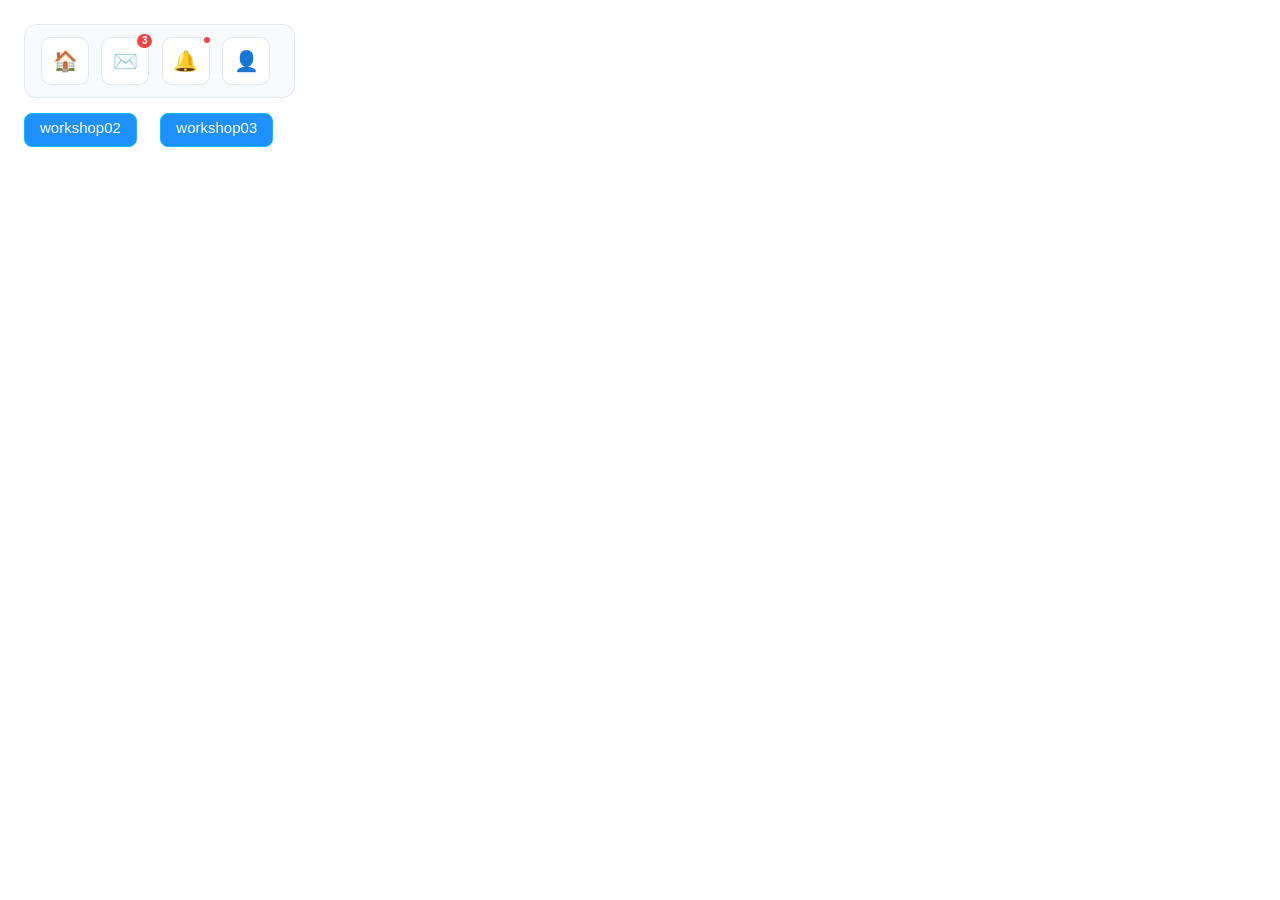
<file: index.html>
<!DOCTYPE html>
<html lang="en">
<head>
    <meta charset="UTF-8">
    <meta name="viewport" content="width=device-width, initial-scale=1.0">
    <link rel="stylesheet" href="./workshop1.css">
    <link rel="stylesheet" href="./main.css">
    <title>Document</title>
</head>
<body>
    <div class="toolbar">
  <button class="icon-btn" aria-label="Home">
    <span class="icon">🏠</span>
  </button>

  <button class="icon-btn" aria-label="Messages">
    <span class="icon">✉️</span>
    <span class="badge">3</span>
  </button>

  <button class="icon-btn" aria-label="Notifications">
    <span class="icon">🔔</span>
    <span class="badge badge--dot"></span>
  </button>

  <button class="icon-btn" aria-label="Profile">
    <span class="icon">👤</span>
  </button>
</div>

  <div>
      <a class="button_link" href="./workshop2.html">workshop02</a>
      <a class="button_link" href="./workshop3.html">workshop03</a>
    </div>
    
</body>
</html>
</file>
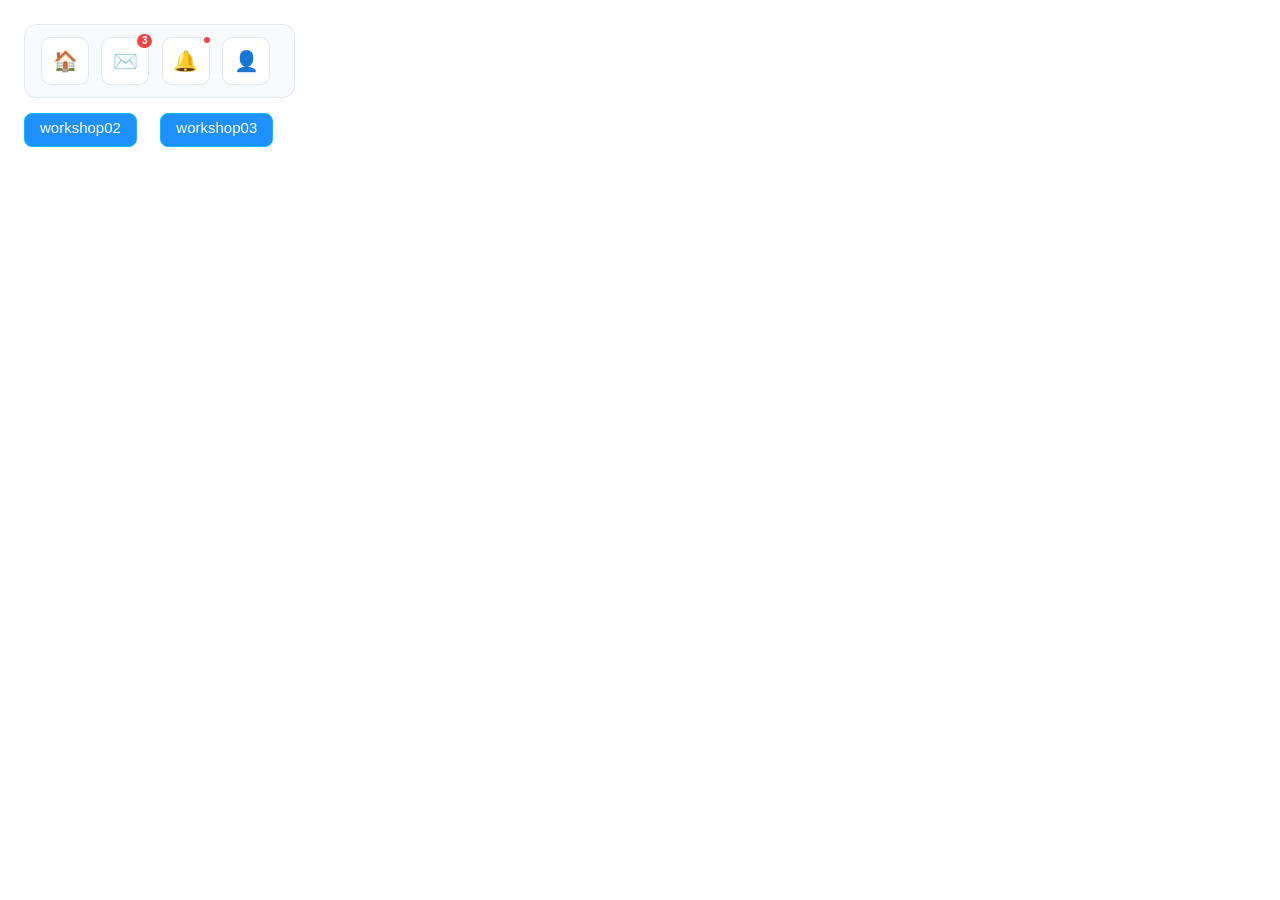
<file: indax.html>
<!DOCTYPE html>
<html lang="en">
<head>
    <meta charset="UTF-8">
    <meta name="viewport" content="width=device-width, initial-scale=1.0">
    <link rel="stylesheet" href="./workshop1.css">
    <link rel="stylesheet" href="/main.css">
    <title>Document</title>
</head>
<body>
    <div class="toolbar">
  <button class="icon-btn" aria-label="Home">
    <span class="icon">🏠</span>
  </button>

  <button class="icon-btn" aria-label="Messages">
    <span class="icon">✉️</span>
    <span class="badge">3</span>
  </button>

  <button class="icon-btn" aria-label="Notifications">
    <span class="icon">🔔</span>
    <span class="badge badge--dot"></span>
  </button>

  <button class="icon-btn" aria-label="Profile">
    <span class="icon">👤</span>
  </button>
</div>

  <div>
      <a class="button_link" href="./workshop2.html">workshop02</a>
      <a class="button_link" href="./workshop3.html">workshop03</a>
    </div>
    
</body>
</html>
</file>
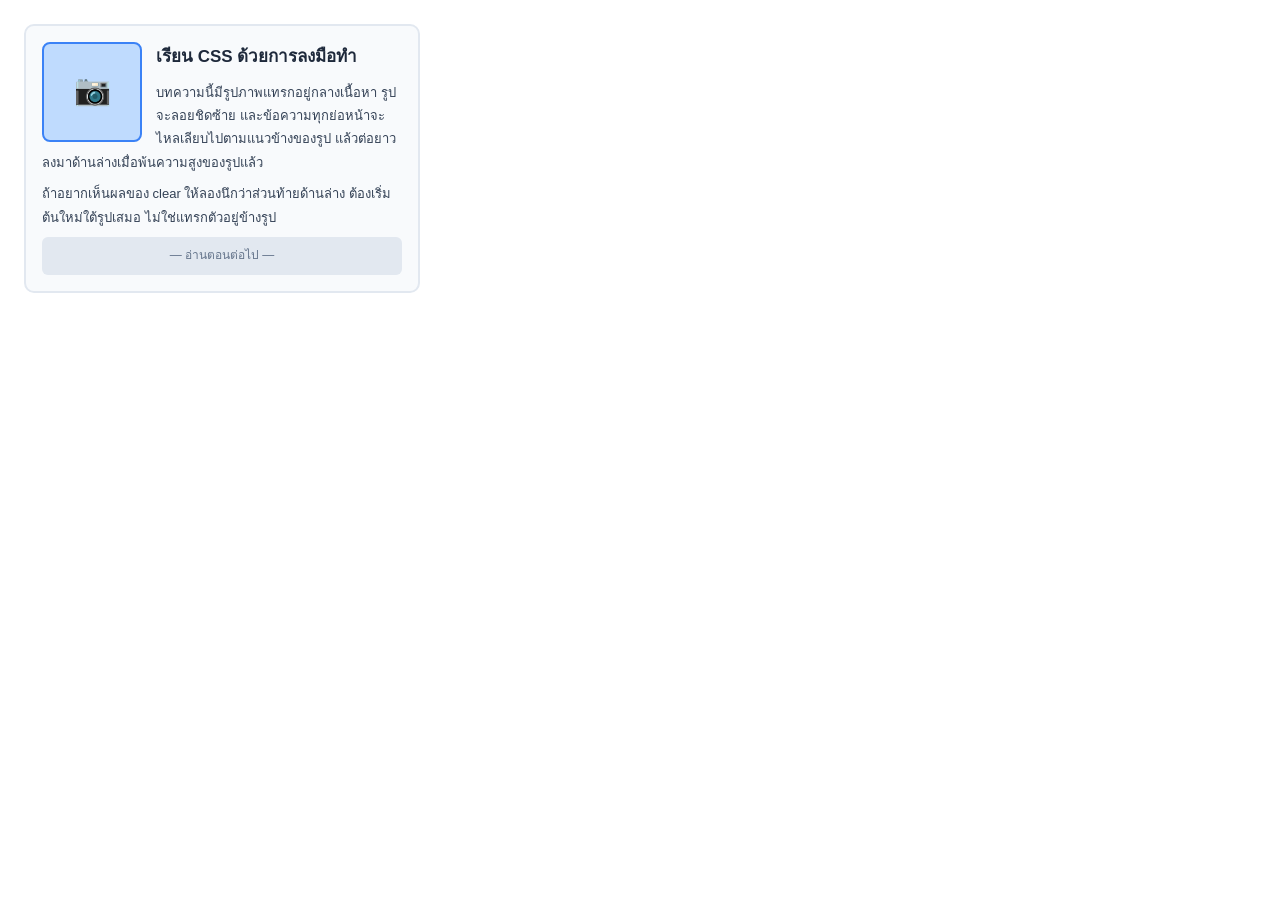
<file: workshop2.html>
<!DOCTYPE html>
<html lang="en">
<head>
    <meta charset="UTF-8">
    <meta name="viewport" content="width=device-width, initial-scale=1.0">
    <link rel="stylesheet" href="./workshop2.css">
    <title>Document</title>
</head>
<body>
    <article class="article">
  <div class="photo">📷</div>
  <h2 class="headline">เรียน CSS ด้วยการลงมือทำ</h2>
  <p class="text">
    บทความนี้มีรูปภาพแทรกอยู่กลางเนื้อหา รูปจะลอยชิดซ้าย
    และข้อความทุกย่อหน้าจะไหลเลียบไปตามแนวข้างของรูป
    แล้วต่อยาวลงมาด้านล่างเมื่อพ้นความสูงของรูปแล้ว
  </p>
  <p class="text">
    ถ้าอยากเห็นผลของ clear ให้ลองนึกว่าส่วนท้ายด้านล่าง
    ต้องเริ่มต้นใหม่ใต้รูปเสมอ ไม่ใช่แทรกตัวอยู่ข้างรูป
  </p>
  <div class="footer">— อ่านตอนต่อไป —</div>
</article>
    
</body>
</html>
</file>
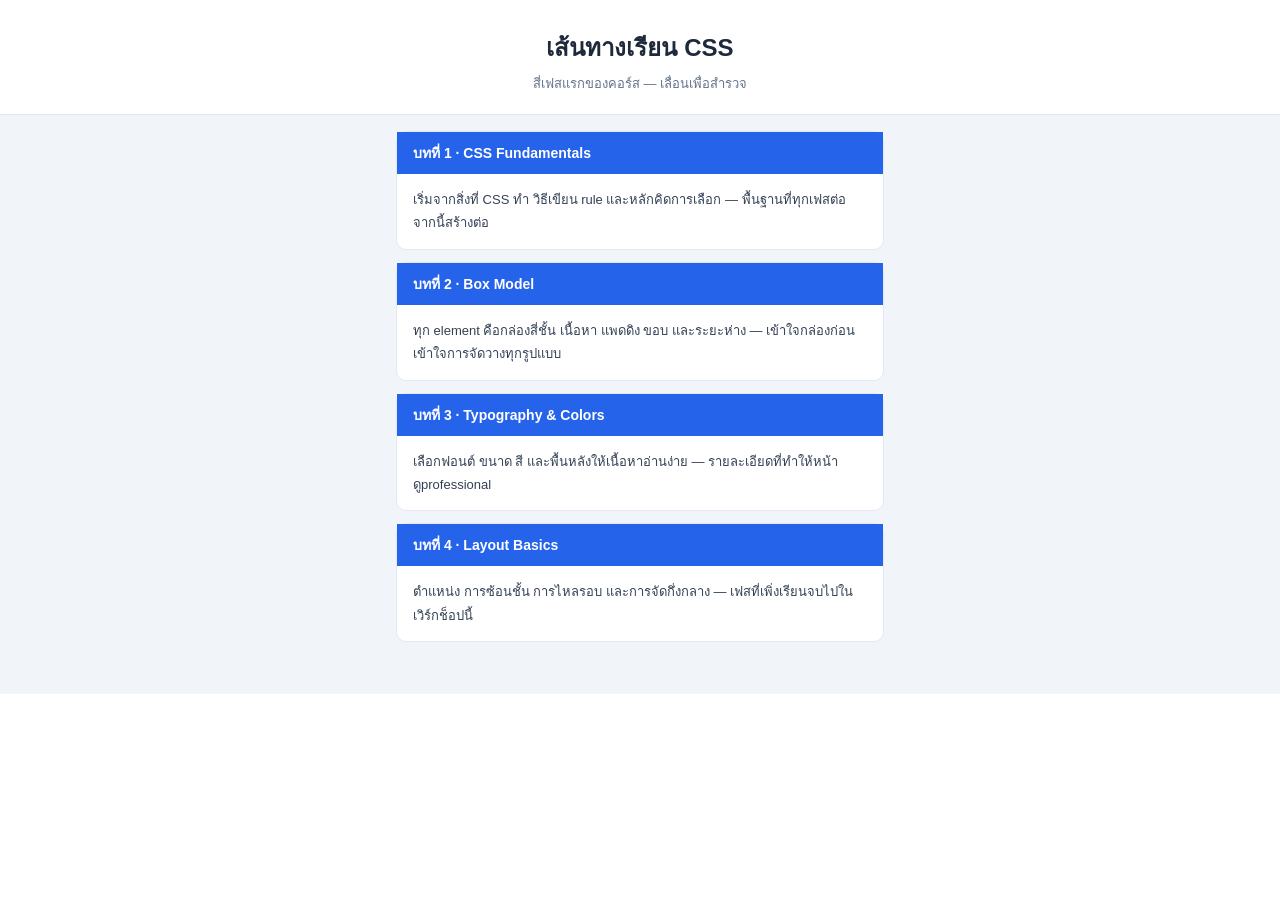
<file: workshop3.html>
<!DOCTYPE html>
<html lang="en">
<head>
    <meta charset="UTF-8">
    <meta name="viewport" content="width=device-width, initial-scale=1.0">
    <link rel="stylesheet" href="./workshop3.css">
    <title>Document</title>
</head>
<body>
    <div class="page">
  <header class="hero">
    <div class="container">
      <h1 class="page-title">เส้นทางเรียน CSS</h1>
      <p class="page-sub">สี่เฟสแรกของคอร์ส — เลื่อนเพื่อสำรวจ</p>
    </div>
  </header>

  <main class="content">
    <section class="chapter">
      <h2 class="chapter-head">บทที่ 1 · CSS Fundamentals</h2>
      <p class="chapter-body">
        เริ่มจากสิ่งที่ CSS ทำ วิธีเขียน rule และหลักคิดการเลือก —
        พื้นฐานที่ทุกเฟสต่อจากนี้สร้างต่อ
      </p>
    </section>

    <section class="chapter">
      <h2 class="chapter-head">บทที่ 2 · Box Model</h2>
      <p class="chapter-body">
        ทุก element คือกล่องสี่ชั้น เนื้อหา แพดดิง ขอบ และระยะห่าง —
        เข้าใจกล่องก่อนเข้าใจการจัดวางทุกรูปแบบ
      </p>
    </section>

    <section class="chapter">
      <h2 class="chapter-head">บทที่ 3 · Typography &amp; Colors</h2>
      <p class="chapter-body">
        เลือกฟอนต์ ขนาด สี และพื้นหลังให้เนื้อหาอ่านง่าย —
        รายละเอียดที่ทำให้หน้าดูprofessional
      </p>
    </section>

    <section class="chapter">
      <h2 class="chapter-head">บทที่ 4 · Layout Basics</h2>
      <p class="chapter-body">
        ตำแหน่ง การซ้อนชั้น การไหลรอบ และการจัดกึ่งกลาง —
        เฟสที่เพิ่งเรียนจบไปในเวิร์กช็อปนี้
      </p>
    </section>
  </main>
</div>
    
</body>
</html>
</file>
<file: workshop1.css>
body {
  margin: 24px;
  font-family: Arial, sans-serif;
}

.toolbar {
  display: inline-block;
  padding: 12px 16px;
  background: #f8fafc;
  border: 1px solid #e2e8f0;
  border-radius: 12px;
}

.icon-btn {
  position: relative;
  width: 48px;
  height: 48px;
  margin-right: 8px;
  background: white;
  border: 1px solid #e2e8f0;
  border-radius: 10px;
  cursor: pointer;
}

.icon {
  display: block;
  font-size: 20px;
  line-height: 46px;
  text-align: center;
}

.badge {
  position: absolute;
  top: -6px;
  right: -6px;
  z-index: 1;
  min-width: 18px;
  height: 18px;
  padding: 0 5px;
  background: #ef4444;
  border: 2px solid white;
  border-radius: 999px;
  font-size: 10px;
  font-weight: 700;
  line-height: 14px;
  color: white;
  text-align: center;
}

.badge--dot {
  width: 10px;
  height: 10px;
  min-width: unset;
  padding: 0;
  top: -3px;
  right: -3px;
}
</file>
<file: main.css>
* {
    padding: 0;
    margin: 0;
    box-sizing: border-box;
    /* border: 1px solid red;  */
}


.button_link  {
    display: inline-block;
    padding: 5px 15px 10px;
    margin-right: 19px;
    margin-top: 15px;
    background-color: #1E90FF;
    border: 1px solid #00BFFF;
    border-radius:  8px;
    color: white;
    font-size: 15px;
    text-decoration: none;
    text-align: center;
}
</file>
<file: workshop2.css>
body {
  margin: 24px;
  font-family: Arial, sans-serif;
}

.article {
  width: 360px;
  padding: 16px;
  background: #f8fafc;
  border: 2px solid #e2e8f0;
  border-radius: 10px;
  font-size: 13px;
  line-height: 1.8;
}

.photo {
  float: left;
  width: 96px;
  height: 96px;
  margin: 0 14px 8px 0;
  background: #bfdbfe;
  border: 2px solid #3b82f6;
  border-radius: 8px;
  font-size: 30px;
  line-height: 92px;
  text-align: center;
}

.headline {
  margin: 0 0 8px 0;
  font-size: 17px;
  color: #1e293b;
}

.text {
  margin: 0 0 8px 0;
  color: #334155;
}

.footer {
  clear: both;
  margin-top: 8px;
  padding: 8px 12px;
  background: #e2e8f0;
  border-radius: 6px;
  font-size: 12px;
  color: #64748b;
  text-align: center;
}
</file>
<file: workshop3.css>
*, *::before, *::after {
  box-sizing: border-box;
}

body {
  margin: 0;
  font-family: Arial, sans-serif;
  color: #1e293b;
}

.page {
  background: #f1f5f9;
  padding: 0 0 24px 0;
}

.container {
  max-width: 520px;
  margin-inline: auto;
  padding: 0 16px;
}

.hero {
  padding: 28px 0 20px 0;
  background: white;
  border-bottom: 1px solid #e2e8f0;
}

.page-title {
  margin: 0 0 6px 0;
  font-size: 24px;
  text-align: center;
}

.page-sub {
  margin: 0;
  font-size: 13px;
  color: #64748b;
  text-align: center;
}

.content {
  max-width: 520px;
  margin-inline: auto;
  padding: 16px;
}

.chapter {
  margin-bottom: 12px;
  background: white;
  border: 1px solid #e2e8f0;
  border-radius: 10px;
}

.chapter-head {
  position: sticky;
  top: 0;
  z-index: 10;
  margin: 0;
  padding: 10px 16px;
  background: #2563eb;
  color: white;
  font-size: 14px;
}

.chapter-body {
  margin: 0;
  padding: 14px 16px;
  font-size: 13px;
  line-height: 1.8;
  color: #334155;
}
</file>
